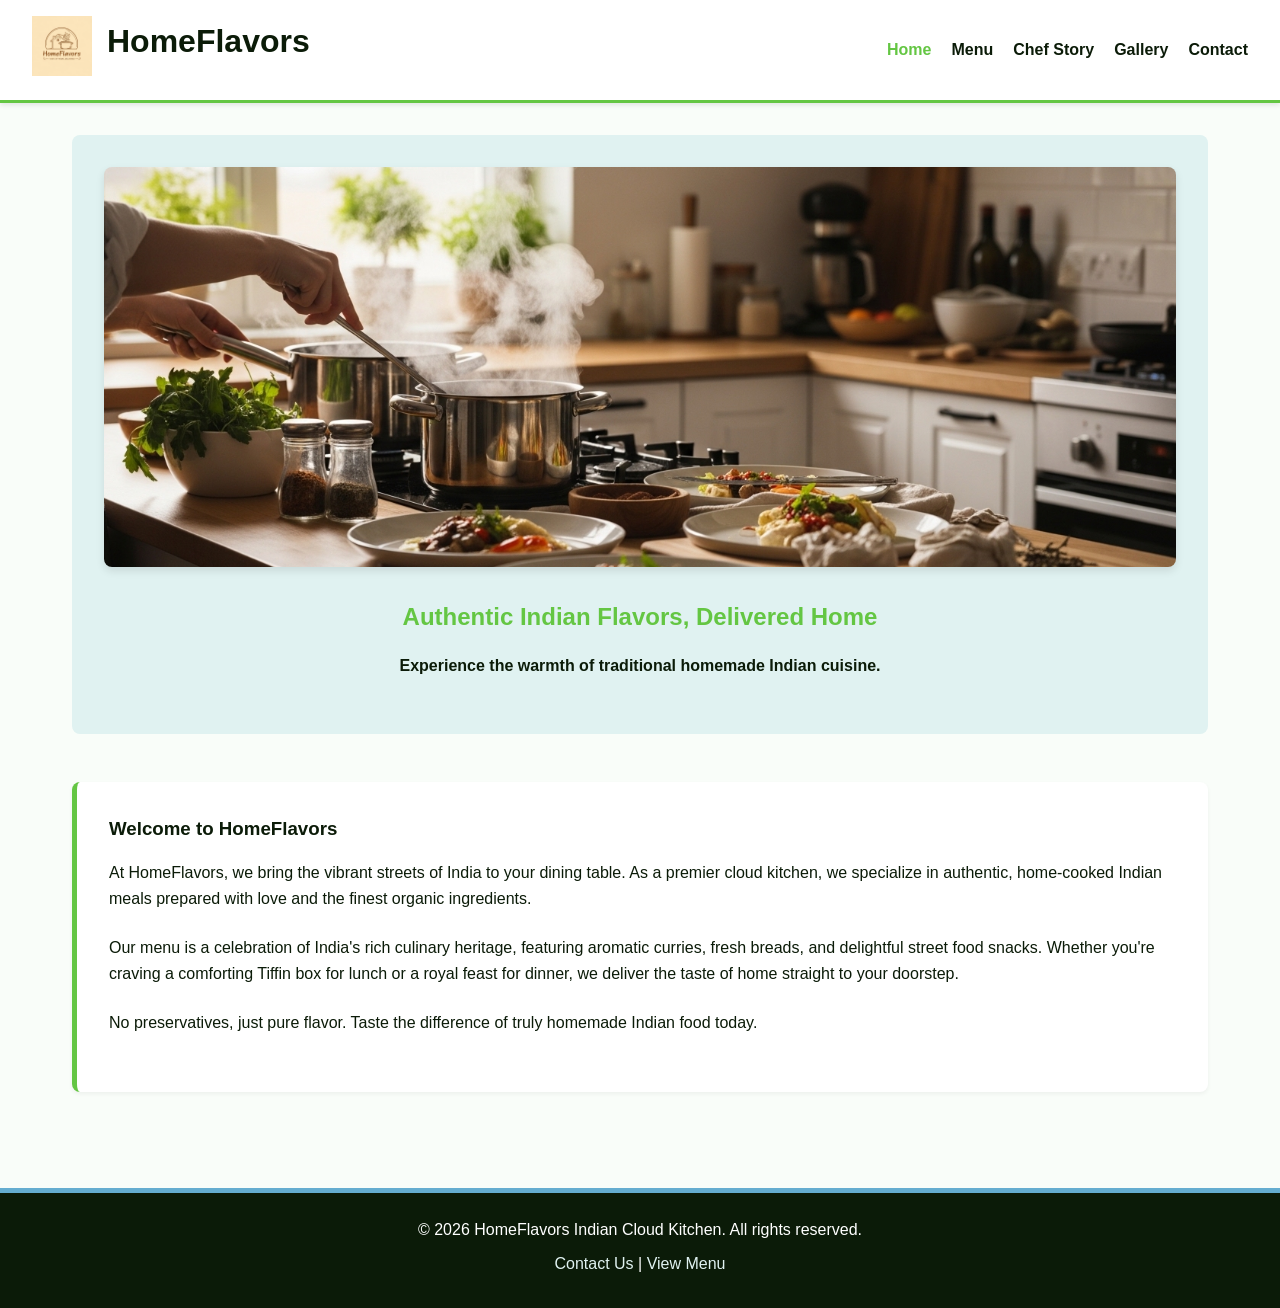
<file: index.html>
<!DOCTYPE html>
<html lang="en">

<head>
    <title>Home - HomeFlavors Indian Cloud Kitchen</title>
    <link rel="stylesheet" href="style.css">
    <meta name="description"
        content="HomeFlavors is a premier Indian cloud kitchen offering authentic, home-cooked vegetarian meals and catering services.">
    <meta name="keywords" content="Indian food, cloud kitchen, catering, vegetarian, home-cooked, Indian cuisine">
    <!-- Google tag (gtag.js) -->
    <script async src="https://www.googletagmanager.com/gtag/js?id=G-X9JF8J9WZ1"></script>
    <script>
        window.dataLayer = window.dataLayer || [];
        function gtag() { dataLayer.push(arguments); }
        gtag('js', new Date());

        gtag('config', 'G-X9JF8J9WZ1');
    </script>
</head>

<body>

    <header>
        <div class="logo-container">
            <a href="index.html"><img src="logo.jpeg" alt="HomeFlavors Logo" class="logo-img"></a>
            <h1>HomeFlavors</h1>
        </div>
        <nav>
            <ul>
                <li><a href="index.html" class="active">Home</a></li>
                <li><a href="menu.html">Menu</a></li>
                <li><a href="chef_story.html">Chef Story</a></li>
                <li><a href="gallery.html">Gallery</a></li>
                <li><a href="contact.html">Contact</a></li>
            </ul>
        </nav>
    </header>

    <main>
        <section class="hero">
            <img src="home_image_1.jpeg" alt="Aromatic Indian Spices and Dishes" class="hero-img">
            <h2>Authentic Indian Flavors, Delivered Home</h2>
            <p><strong>Experience the warmth of traditional homemade Indian cuisine.</strong></p>
        </section>

        <section class="content-section">
            <h3>Welcome to HomeFlavors</h3>
            <p>At HomeFlavors, we bring the vibrant streets of India to your dining table. As a premier cloud kitchen,
                we specialize in authentic, home-cooked Indian meals prepared with love and the finest organic
                ingredients.</p>
            <p>Our menu is a celebration of India's rich culinary heritage, featuring aromatic curries, fresh breads,
                and delightful street food snacks. Whether you're craving a comforting Tiffin box for lunch or a royal
                feast for dinner, we deliver the taste of home straight to your doorstep.</p>
            <p>No preservatives, just pure flavor. Taste the difference of truly homemade Indian food today.</p>
        </section>
    </main>

    <footer>
        <p>&copy; 2026 HomeFlavors Indian Cloud Kitchen. All rights reserved.</p>
        <p><a href="contact.html">Contact Us</a> | <a href="menu.html">View Menu</a></p>
    </footer>

</body>

</html>
</file>
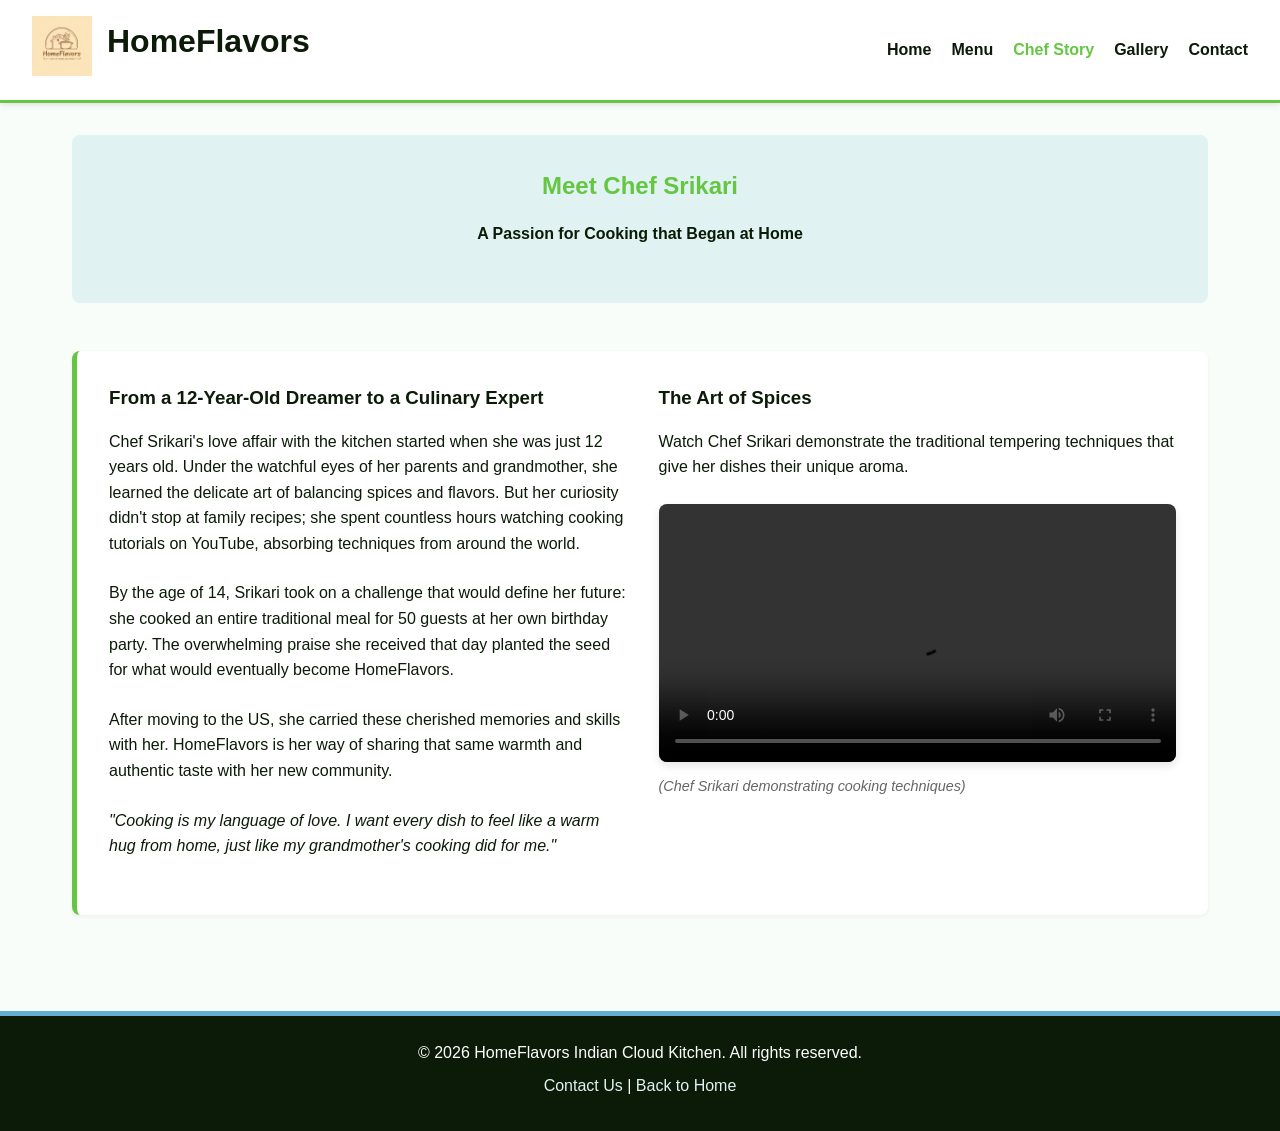
<file: chef_story.html>
<!DOCTYPE html>
<html lang="en">

<head>
    <title>Chef Story - HomeFlavors Indian Cloud Kitchen</title>
    <link rel="stylesheet" href="style.css">
    <meta name="description"
        content="Read the inspiring story of Chef Srikari and her passion for authentic, homemade Indian cooking.">
    <meta name="keywords" content="Chef Srikari, Indian chef, cooking story, authentic Indian recipes, culinary expert">
    <!-- Google tag (gtag.js) -->
    <script async src="https://www.googletagmanager.com/gtag/js?id=G-X9JF8J9WZ1"></script>
    <script>
        window.dataLayer = window.dataLayer || [];
        function gtag() { dataLayer.push(arguments); }
        gtag('js', new Date());

        gtag('config', 'G-X9JF8J9WZ1');
    </script>
</head>

<body>

    <header>
        <div class="logo-container">
            <a href="index.html"><img src="logo.jpeg" alt="HomeFlavors Logo" class="logo-img"></a>
            <h1>HomeFlavors</h1>
        </div>
        <nav>
            <ul>
                <li><a href="index.html">Home</a></li>
                <li><a href="menu.html">Menu</a></li>
                <li><a href="chef_story.html" class="active">Chef Story</a></li>
                <li><a href="gallery.html">Gallery</a></li>
                <li><a href="contact.html">Contact</a></li>
            </ul>
        </nav>
    </header>

    <main>
        <section class="hero">
            <h2>Meet Chef Srikari</h2>
            <p><strong>A Passion for Cooking that Began at Home</strong></p>
        </section>

        <section class="content-section">
            <div style="display: flex; flex-wrap: wrap; gap: 2rem; align-items: start;">
                <div style="flex: 1; min-width: 300px;">
                    <h3>From a 12-Year-Old Dreamer to a Culinary Expert</h3>
                    <p>Chef Srikari's love affair with the kitchen started when she was just 12 years old. Under the
                        watchful eyes of her parents and grandmother, she learned the delicate art of balancing spices
                        and flavors. But her curiosity didn't stop at family recipes; she spent countless hours watching
                        cooking tutorials on YouTube, absorbing techniques from around the world.</p>
                    <p>By the age of 14, Srikari took on a challenge that would define her future: she cooked an entire
                        traditional meal for 50 guests at her own birthday party. The overwhelming praise she received
                        that day planted the seed for what would eventually become HomeFlavors.</p>
                    <p>After moving to the US, she carried these cherished memories and skills with her. HomeFlavors is
                        her way of sharing that same warmth and authentic taste with her new community.</p>
                    <p><em>"Cooking is my language of love. I want every dish to feel like a warm hug from home, just
                            like my grandmother's cooking did for me."</em></p>
                </div>
                <div style="flex: 1; min-width: 300px;">
                    <h3>The Art of Spices</h3>
                    <p>Watch Chef Srikari demonstrate the traditional tempering techniques that give her dishes their
                        unique aroma.</p>

                    <!-- Video Requirement: Using a local video file -->
                    <video controls width="100%" style="border-radius: 8px; box-shadow: 0 4px 8px rgba(0,0,0,0.1);">
                        <source src="chef_cooking_closeup.mp4" type="video/mp4">
                        Your browser does not support the video tag.
                    </video>
                    <p style="font-size: 0.9rem; color: #666; margin-top: 5px;"><em>(Chef Srikari demonstrating cooking
                            techniques)</em></p>
                </div>
            </div>
        </section>
    </main>

    <footer>
        <p>&copy; 2026 HomeFlavors Indian Cloud Kitchen. All rights reserved.</p>
        <p><a href="contact.html">Contact Us</a> | <a href="index.html">Back to Home</a></p>
    </footer>

</body>

</html>
</file>
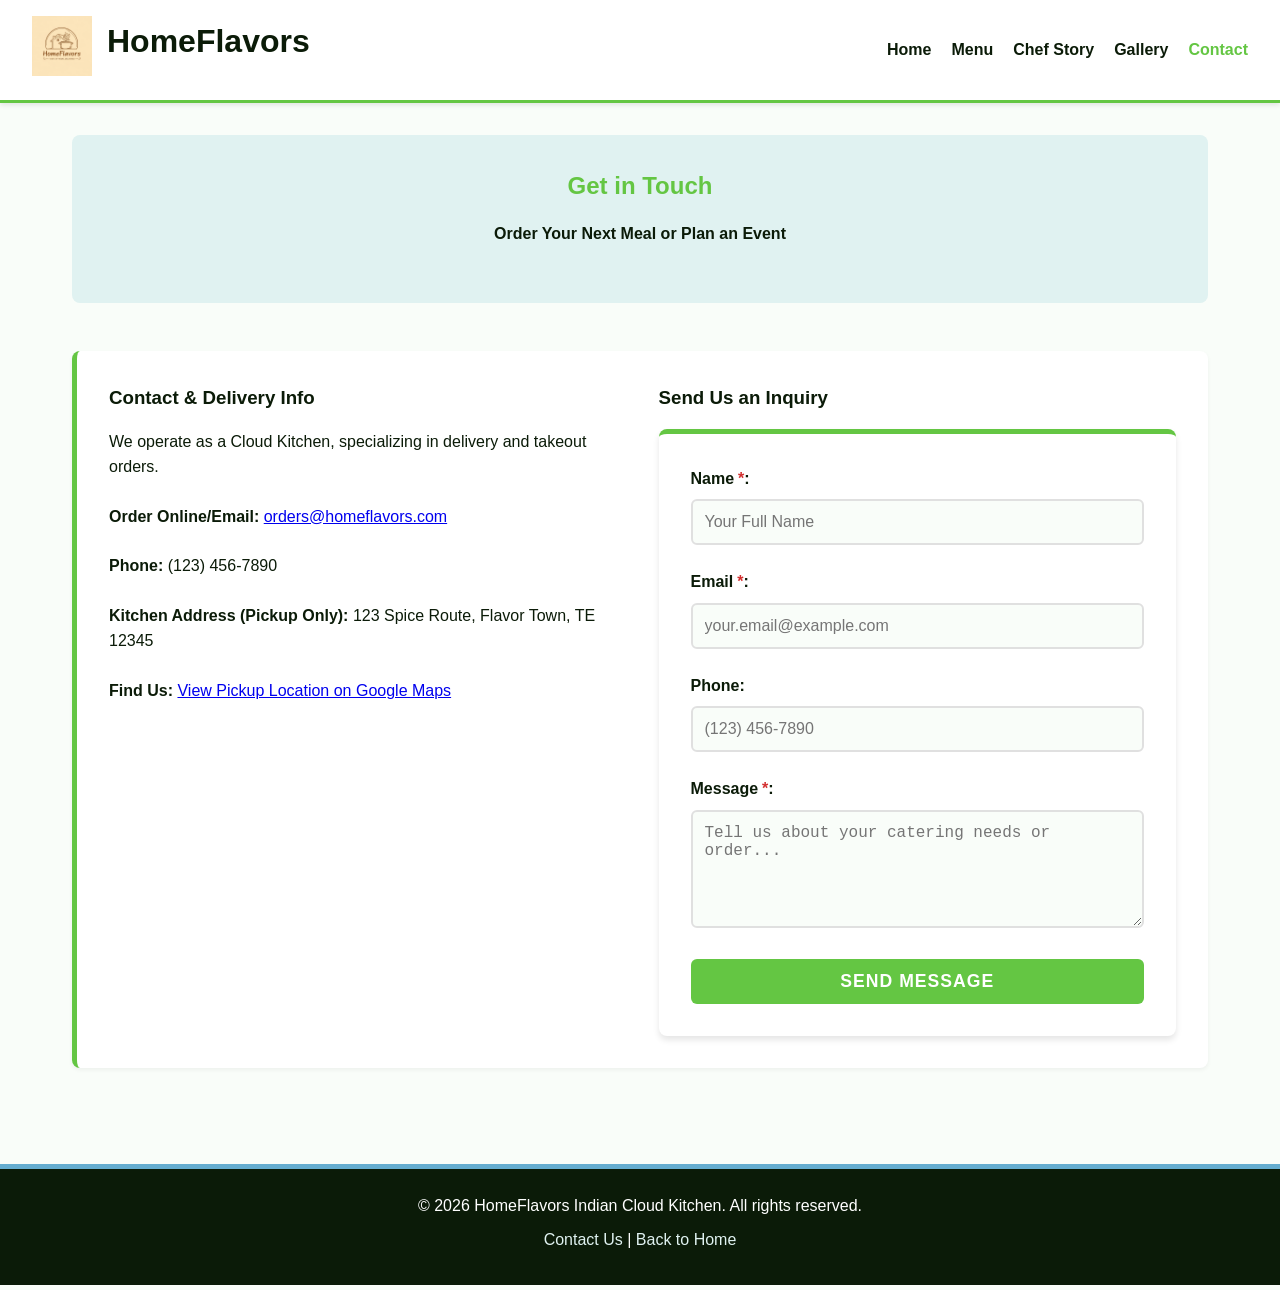
<file: contact.html>
<!DOCTYPE html>
<html lang="en">

<head>
    <title>Contact - HomeFlavors Indian Cloud Kitchen</title>
    <link rel="stylesheet" href="style.css">
    <meta name="description"
        content="Contact HomeFlavors to place an order, inquire about catering, or find our cloud kitchen delivery information.">
    <meta name="keywords" content="contact HomeFlavors, Indian food delivery, order Indian food, catering inquiry">
    <!-- Google tag (gtag.js) -->
    <script async src="https://www.googletagmanager.com/gtag/js?id=G-X9JF8J9WZ1"></script>
    <script>
        window.dataLayer = window.dataLayer || [];
        function gtag() { dataLayer.push(arguments); }
        gtag('js', new Date());

        gtag('config', 'G-X9JF8J9WZ1');
    </script>
</head>

<body>

    <header>
        <div class="logo-container">
            <a href="index.html"><img src="logo.jpeg" alt="HomeFlavors Logo" class="logo-img"></a>
            <h1>HomeFlavors</h1>
        </div>
        <nav>
            <ul>
                <li><a href="index.html">Home</a></li>
                <li><a href="menu.html">Menu</a></li>
                <li><a href="chef_story.html">Chef Story</a></li>
                <li><a href="gallery.html">Gallery</a></li>
                <li><a href="contact.html" class="active">Contact</a></li>
            </ul>
        </nav>
    </header>

    <main>
        <section class="hero">
            <h2>Get in Touch</h2>
            <p><strong>Order Your Next Meal or Plan an Event</strong></p>
        </section>

        <section class="content-section">
            <div style="display: flex; flex-wrap: wrap; gap: 2rem;">
                <div style="flex: 1; min-width: 300px;">
                    <h3>Contact & Delivery Info</h3>
                    <p>We operate as a Cloud Kitchen, specializing in delivery and takeout orders.</p>

                    <p><strong>Order Online/Email:</strong> <a
                            href="mailto:orders@homeflavors.com">orders@homeflavors.com</a></p>
                    <p><strong>Phone:</strong> (123) 456-7890</p>
                    <p><strong>Kitchen Address (Pickup Only):</strong> 123 Spice Route, Flavor Town, TE 12345</p>

                    <p><strong>Find Us:</strong> <a href="https://www.google.com/maps" target="_blank"
                            rel="noopener noreferrer">View Pickup Location on Google Maps</a></p>
                </div>

                <div style="flex: 1; min-width: 300px;">
                    <h3>Send Us an Inquiry</h3>
                    <form action="#" method="post">
                        <div class="form-group">
                            <label for="name">Name<span class="required">*</span>:</label>
                            <input type="text" id="name" name="name" required placeholder="Your Full Name">
                        </div>

                        <div class="form-group">
                            <label for="email">Email<span class="required">*</span>:</label>
                            <input type="email" id="email" name="email" required placeholder="your.email@example.com">
                        </div>

                        <div class="form-group">
                            <label for="phone">Phone:</label>
                            <input type="tel" id="phone" name="phone" placeholder="(123) 456-7890">
                        </div>

                        <div class="form-group">
                            <label for="message">Message<span class="required">*</span>:</label>
                            <textarea id="message" name="message" rows="5" required
                                placeholder="Tell us about your catering needs or order..."></textarea>
                        </div>

                        <button type="submit">Send Message</button>
                    </form>
                </div>
            </div>
        </section>
    </main>

    <footer>
        <p>&copy; 2026 HomeFlavors Indian Cloud Kitchen. All rights reserved.</p>
        <p><a href="contact.html">Contact Us</a> | <a href="index.html">Back to Home</a></p>
    </footer>

</body>

</html>
</file>
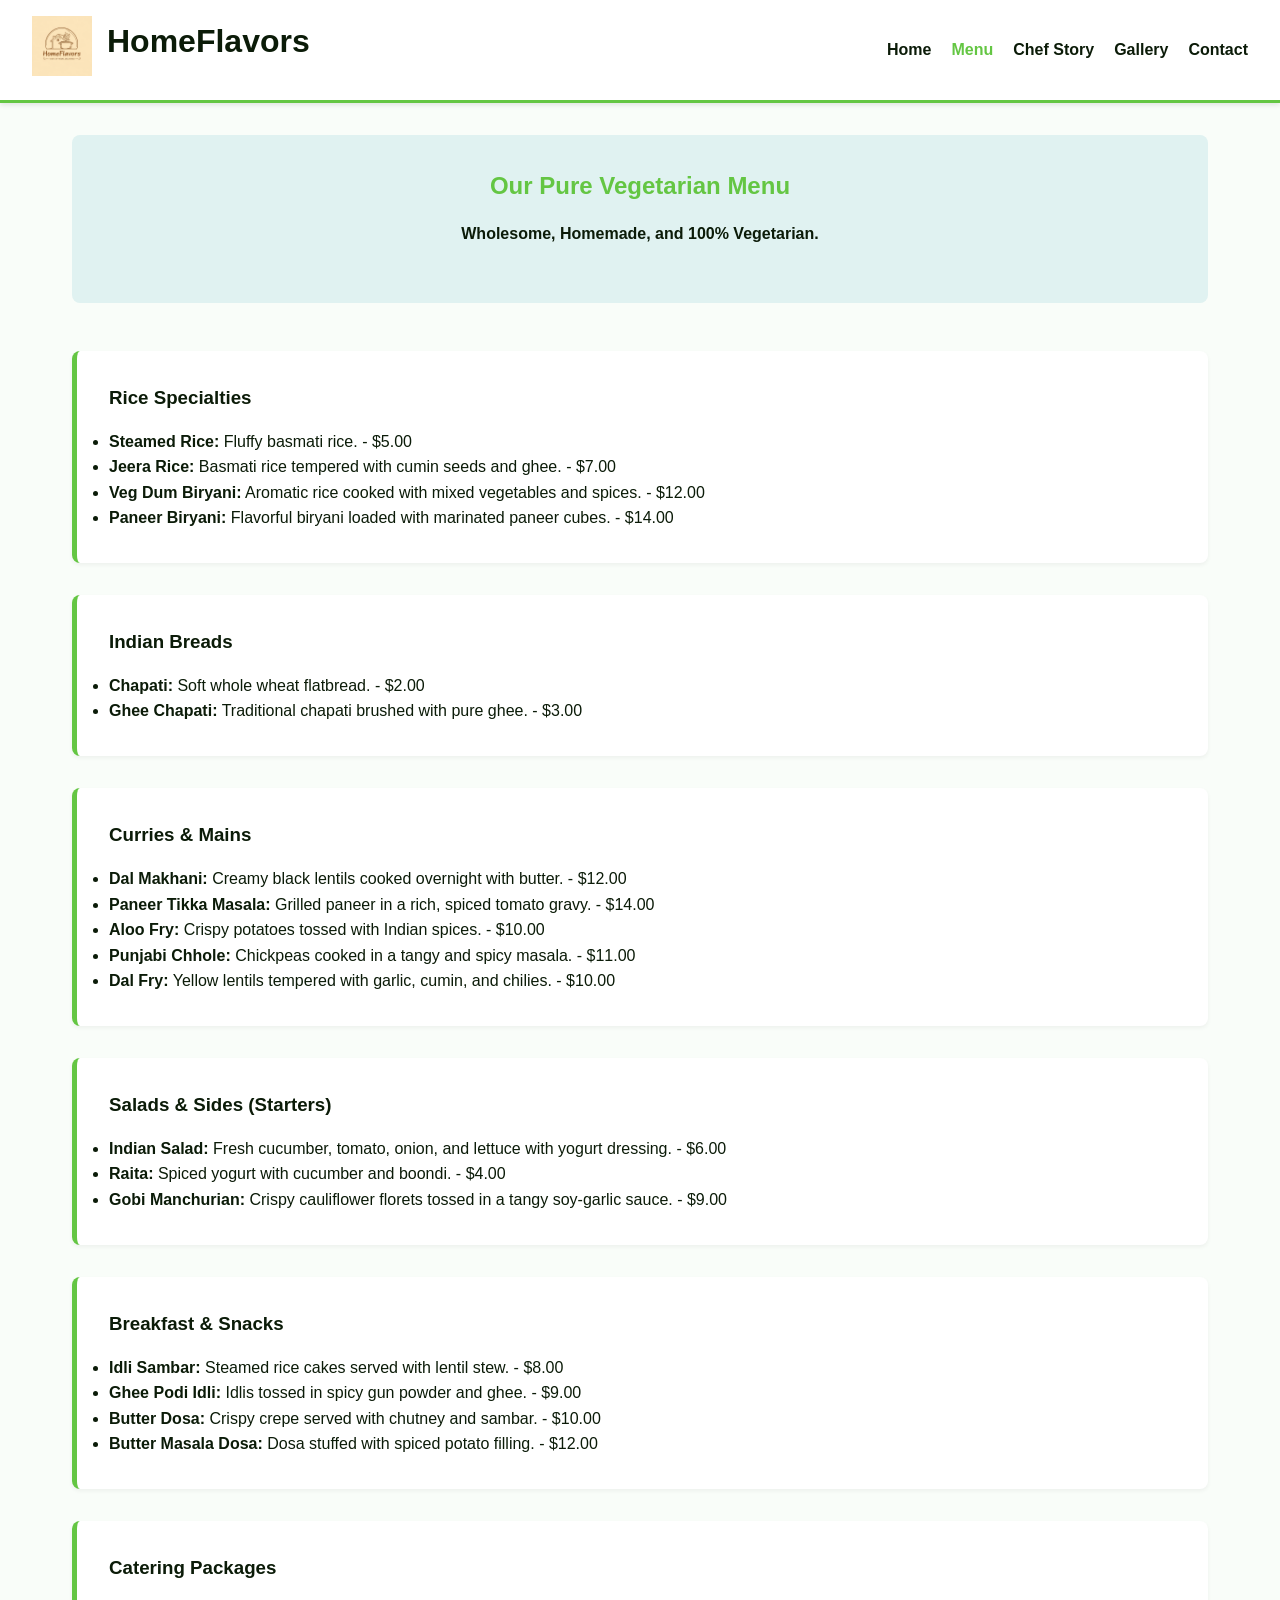
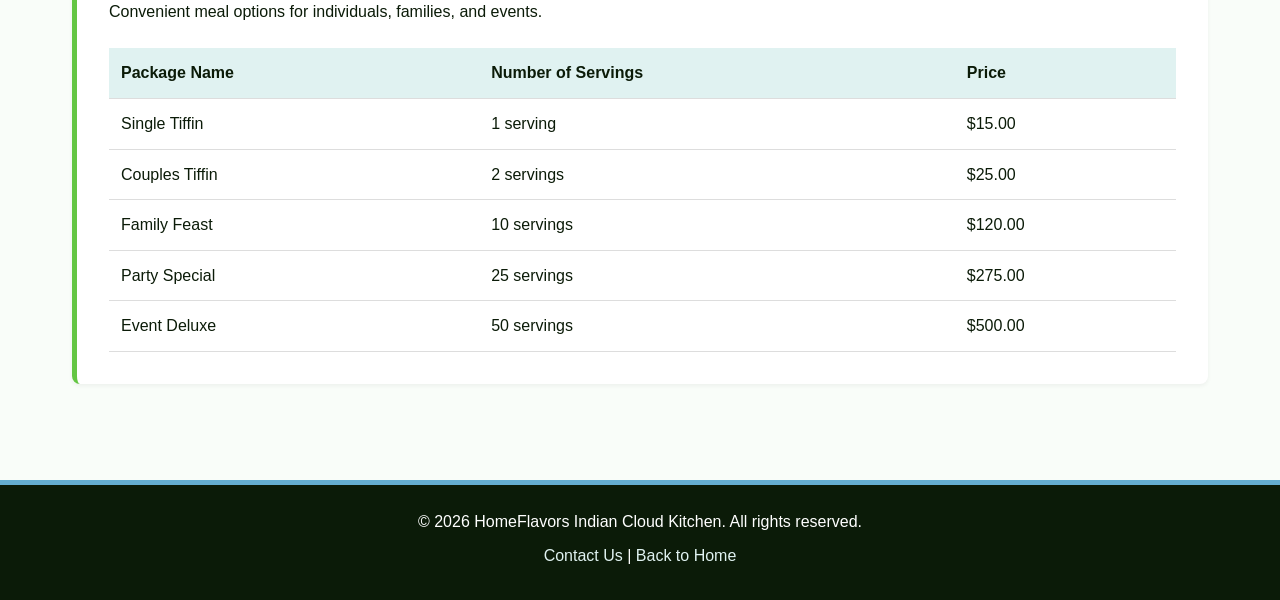
<file: menu.html>
<!DOCTYPE html>
<html lang="en">

<head>
    <title>Menu - HomeFlavors Indian Cloud Kitchen</title>
    <link rel="stylesheet" href="style.css">
    <meta name="description"
        content="Explore our authentic Indian vegetarian menu, featuring aromatic curries, fresh breads, snacks, and catering packages.">
    <meta name="keywords"
        content="Indian menu, vegetarian food, Indian catering packages, curries, biryani, cloud kitchen">
    <!-- Google tag (gtag.js) -->
    <script async src="https://www.googletagmanager.com/gtag/js?id=G-X9JF8J9WZ1"></script>
    <script>
        window.dataLayer = window.dataLayer || [];
        function gtag() { dataLayer.push(arguments); }
        gtag('js', new Date());

        gtag('config', 'G-X9JF8J9WZ1');
    </script>
</head>

<body>

    <header>
        <div class="logo-container">
            <a href="index.html"><img src="logo.jpeg" alt="HomeFlavors Logo" class="logo-img"></a>
            <h1>HomeFlavors</h1>
        </div>
        <nav>
            <ul>
                <li><a href="index.html">Home</a></li>
                <li><a href="menu.html" class="active">Menu</a></li>
                <li><a href="chef_story.html">Chef Story</a></li>
                <li><a href="gallery.html">Gallery</a></li>
                <li><a href="contact.html">Contact</a></li>
            </ul>
        </nav>
    </header>

    <main>
        <section class="hero">
            <h2>Our Pure Vegetarian Menu</h2>
            <p><strong>Wholesome, Homemade, and 100% Vegetarian.</strong></p>
        </section>

        <section class="content-section">
            <h3>Rice Specialties</h3>
            <ul>
                <li><strong>Steamed Rice:</strong> Fluffy basmati rice. - <span>$5.00</span></li>
                <li><strong>Jeera Rice:</strong> Basmati rice tempered with cumin seeds and ghee. - <span>$7.00</span>
                </li>
                <li><strong>Veg Dum Biryani:</strong> Aromatic rice cooked with mixed vegetables and spices. -
                    <span>$12.00</span>
                </li>
                <li><strong>Paneer Biryani:</strong> Flavorful biryani loaded with marinated paneer cubes. -
                    <span>$14.00</span>
                </li>
            </ul>
        </section>

        <section class="content-section">
            <h3>Indian Breads</h3>
            <ul>
                <li><strong>Chapati:</strong> Soft whole wheat flatbread. - <span>$2.00</span></li>
                <li><strong>Ghee Chapati:</strong> Traditional chapati brushed with pure ghee. - <span>$3.00</span></li>
            </ul>
        </section>

        <section class="content-section">
            <h3>Curries & Mains</h3>
            <ul>
                <li><strong>Dal Makhani:</strong> Creamy black lentils cooked overnight with butter. -
                    <span>$12.00</span>
                </li>
                <li><strong>Paneer Tikka Masala:</strong> Grilled paneer in a rich, spiced tomato gravy. -
                    <span>$14.00</span>
                </li>
                <li><strong>Aloo Fry:</strong> Crispy potatoes tossed with Indian spices. - <span>$10.00</span></li>
                <li><strong>Punjabi Chhole:</strong> Chickpeas cooked in a tangy and spicy masala. - <span>$11.00</span>
                </li>
                <li><strong>Dal Fry:</strong> Yellow lentils tempered with garlic, cumin, and chilies. -
                    <span>$10.00</span>
                </li>
            </ul>
        </section>

        <section class="content-section">
            <h3>Salads & Sides (Starters)</h3>
            <ul>
                <li><strong>Indian Salad:</strong> Fresh cucumber, tomato, onion, and lettuce with yogurt dressing. -
                    <span>$6.00</span>
                </li>
                <li><strong>Raita:</strong> Spiced yogurt with cucumber and boondi. - <span>$4.00</span></li>
                <li><strong>Gobi Manchurian:</strong> Crispy cauliflower florets tossed in a tangy soy-garlic sauce. -
                    <span>$9.00</span>
                </li>
            </ul>
        </section>

        <section class="content-section">
            <h3>Breakfast & Snacks</h3>
            <ul>
                <li><strong>Idli Sambar:</strong> Steamed rice cakes served with lentil stew. - <span>$8.00</span></li>
                <li><strong>Ghee Podi Idli:</strong> Idlis tossed in spicy gun powder and ghee. - <span>$9.00</span>
                </li>
                <li><strong>Butter Dosa:</strong> Crispy crepe served with chutney and sambar. - <span>$10.00</span>
                </li>
                <li><strong>Butter Masala Dosa:</strong> Dosa stuffed with spiced potato filling. - <span>$12.00</span>
                </li>
            </ul>
        </section>

        <section class="content-section">
            <h3>Catering Packages</h3>
            <p>Convenient meal options for individuals, families, and events.</p>
            <table>
                <thead>
                    <tr>
                        <th>Package Name</th>
                        <th>Number of Servings</th>
                        <th>Price</th>
                    </tr>
                </thead>
                <tbody>
                    <tr>
                        <td>Single Tiffin</td>
                        <td>1 serving</td>
                        <td>$15.00</td>
                    </tr>
                    <tr>
                        <td>Couples Tiffin</td>
                        <td>2 servings</td>
                        <td>$25.00</td>
                    </tr>
                    <tr>
                        <td>Family Feast</td>
                        <td>10 servings</td>
                        <td>$120.00</td>
                    </tr>
                    <tr>
                        <td>Party Special</td>
                        <td>25 servings</td>
                        <td>$275.00</td>
                    </tr>
                    <tr>
                        <td>Event Deluxe</td>
                        <td>50 servings</td>
                        <td>$500.00</td>
                    </tr>
                </tbody>
            </table>
        </section>
    </main>

    <footer>
        <p>&copy; 2026 HomeFlavors Indian Cloud Kitchen. All rights reserved.</p>
        <p><a href="contact.html">Contact Us</a> | <a href="index.html">Back to Home</a></p>
    </footer>

</body>

</html>
</file>
<file: style.css>
/* Reset and Base Styles */
* {
    box-sizing: border-box;
    margin: 0;
    padding: 0;
}

:root {
    --text: #0b1b08;
    --background: #f9fdf9;
    --primary: #64c643;
    --secondary: #e0f2f1;
    /* Lighter teal for better contrast */
    --accent: #65add0;
    --white: #ffffff;
    --error: #d32f2f;
}

body {
    font-family: 'Segoe UI', Tahoma, Geneva, Verdana, sans-serif;
    line-height: 1.6;
    color: var(--text);
    background-color: var(--background);
}

/* Header Styles */
header {
    background-color: var(--white);
    padding: 1rem 2rem;
    box-shadow: 0 2px 5px rgba(0, 0, 0, 0.1);
    display: flex;
    justify-content: space-between;
    align-items: center;
    border-bottom: 3px solid var(--primary);
}

.logo-container {
    display: flex;
    align-items: center;
}

.logo-img {
    height: 60px;
    margin-right: 15px;
}

nav ul {
    list-style: none;
    display: flex;
    gap: 20px;
}

nav a {
    text-decoration: none;
    color: var(--text);
    font-weight: 600;
    transition: color 0.3s;
}

nav a:hover,
nav a.active {
    color: var(--primary);
}

/* Main Content Styles */
main {
    max-width: 1200px;
    margin: 0 auto;
    padding: 2rem;
    min-height: 80vh;
}

h1,
h2,
h3 {
    margin-bottom: 1rem;
    color: var(--text);
}

h2 {
    color: var(--primary);
}

p {
    margin-bottom: 1.5rem;
}

/* Section Styles */
.hero {
    text-align: center;
    margin-bottom: 3rem;
    background-color: var(--secondary);
    padding: 2rem;
    border-radius: 8px;
    color: var(--text);
}

.hero-img {
    width: 100%;
    max-height: 400px;
    object-fit: cover;
    border-radius: 8px;
    box-shadow: 0 4px 8px rgba(0, 0, 0, 0.1);
    margin-bottom: 1.5rem;
}

.content-section {
    background: var(--white);
    padding: 2rem;
    border-radius: 8px;
    box-shadow: 0 2px 4px rgba(0, 0, 0, 0.05);
    margin-bottom: 2rem;
    border-left: 5px solid var(--primary);
}

/* Table Styles */
table {
    width: 100%;
    border-collapse: collapse;
    margin-top: 1rem;
}

th,
td {
    padding: 12px;
    text-align: left;
    border-bottom: 1px solid #ddd;
}

th {
    background-color: var(--secondary);
    font-weight: bold;
    color: var(--text);
}

/* Form Styles */
form {
    max-width: 600px;
    margin: 0 auto;
    background: var(--white);
    padding: 2rem;
    border-radius: 8px;
    box-shadow: 0 4px 6px rgba(0, 0, 0, 0.1);
    border-top: 5px solid var(--primary);
}

.form-group {
    margin-bottom: 1.5rem;
}

label {
    display: block;
    margin-bottom: 0.5rem;
    font-weight: 600;
    color: var(--text);
}

.required {
    color: var(--error);
    margin-left: 4px;
}

input,
textarea {
    width: 100%;
    padding: 12px;
    border: 2px solid #e0e0e0;
    border-radius: 6px;
    font-size: 1rem;
    background-color: var(--background);
    transition: border-color 0.3s;
}

input:focus,
textarea:focus {
    outline: none;
    border-color: var(--primary);
    box-shadow: 0 0 0 3px rgba(100, 198, 67, 0.2);
}

button {
    background-color: var(--primary);
    color: var(--white);
    padding: 12px 24px;
    border: none;
    border-radius: 6px;
    cursor: pointer;
    font-size: 1.1rem;
    transition: all 0.3s ease;
    font-weight: bold;
    width: 100%;
    text-transform: uppercase;
    letter-spacing: 1px;
}

button:hover {
    background-color: #4da532;
    /* Darker shade of primary */
    transform: translateY(-2px);
    box-shadow: 0 4px 8px rgba(0, 0, 0, 0.15);
}

/* Gallery Styles */
.gallery-grid {
    display: grid;
    grid-template-columns: repeat(auto-fit, minmax(250px, 1fr));
    gap: 20px;
}

figure {
    background: var(--white);
    padding: 10px;
    border-radius: 8px;
    box-shadow: 0 2px 4px rgba(0, 0, 0, 0.1);
    transition: transform 0.3s;
}

figure:hover {
    transform: scale(1.02);
}

figure img {
    width: 100%;
    height: 200px;
    object-fit: cover;
    border-radius: 4px;
}

figcaption {
    text-align: center;
    margin-top: 10px;
    font-size: 0.9rem;
    color: var(--text);
}

/* Footer Styles */
footer {
    background-color: var(--text);
    color: var(--white);
    text-align: center;
    padding: 1.5rem;
    margin-top: 2rem;
    border-top: 5px solid var(--accent);
}

footer a {
    color: var(--secondary);
    text-decoration: none;
}

footer p {
    margin-bottom: 0.5rem;
}
</file>
